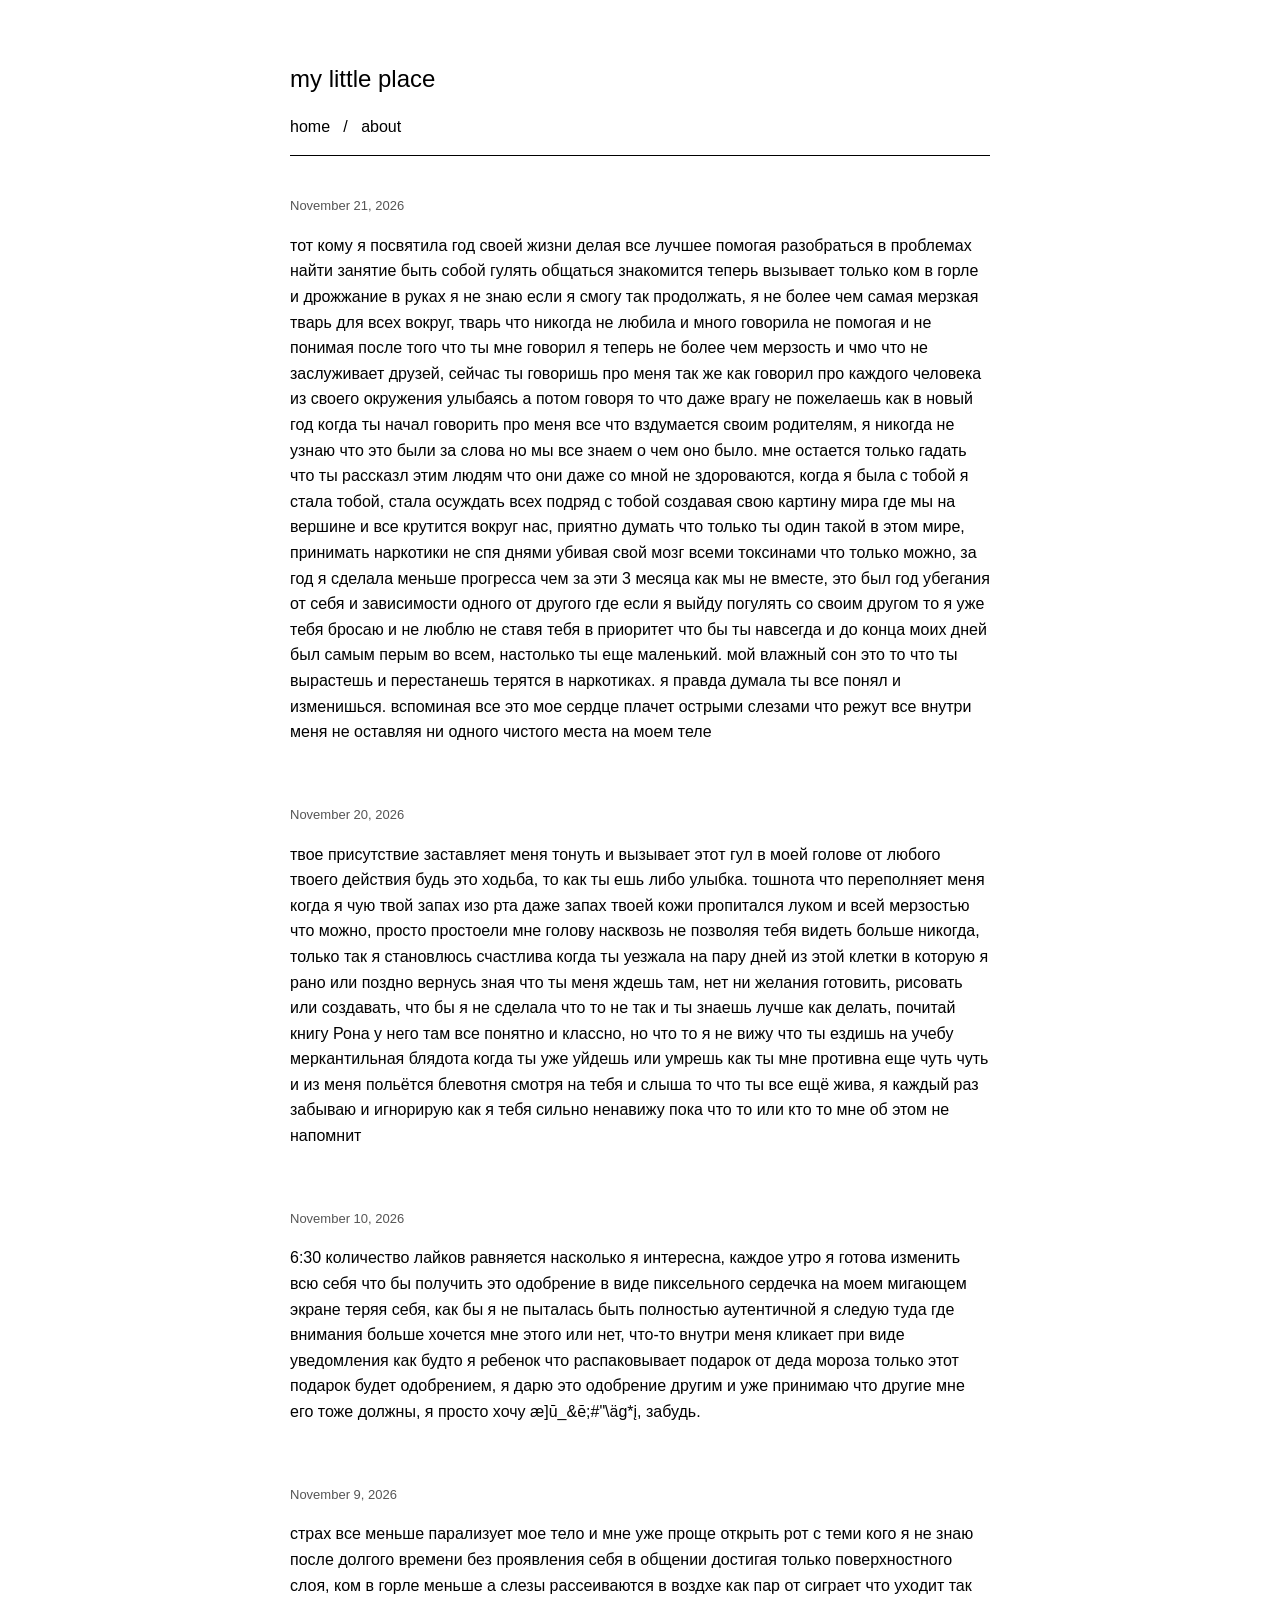
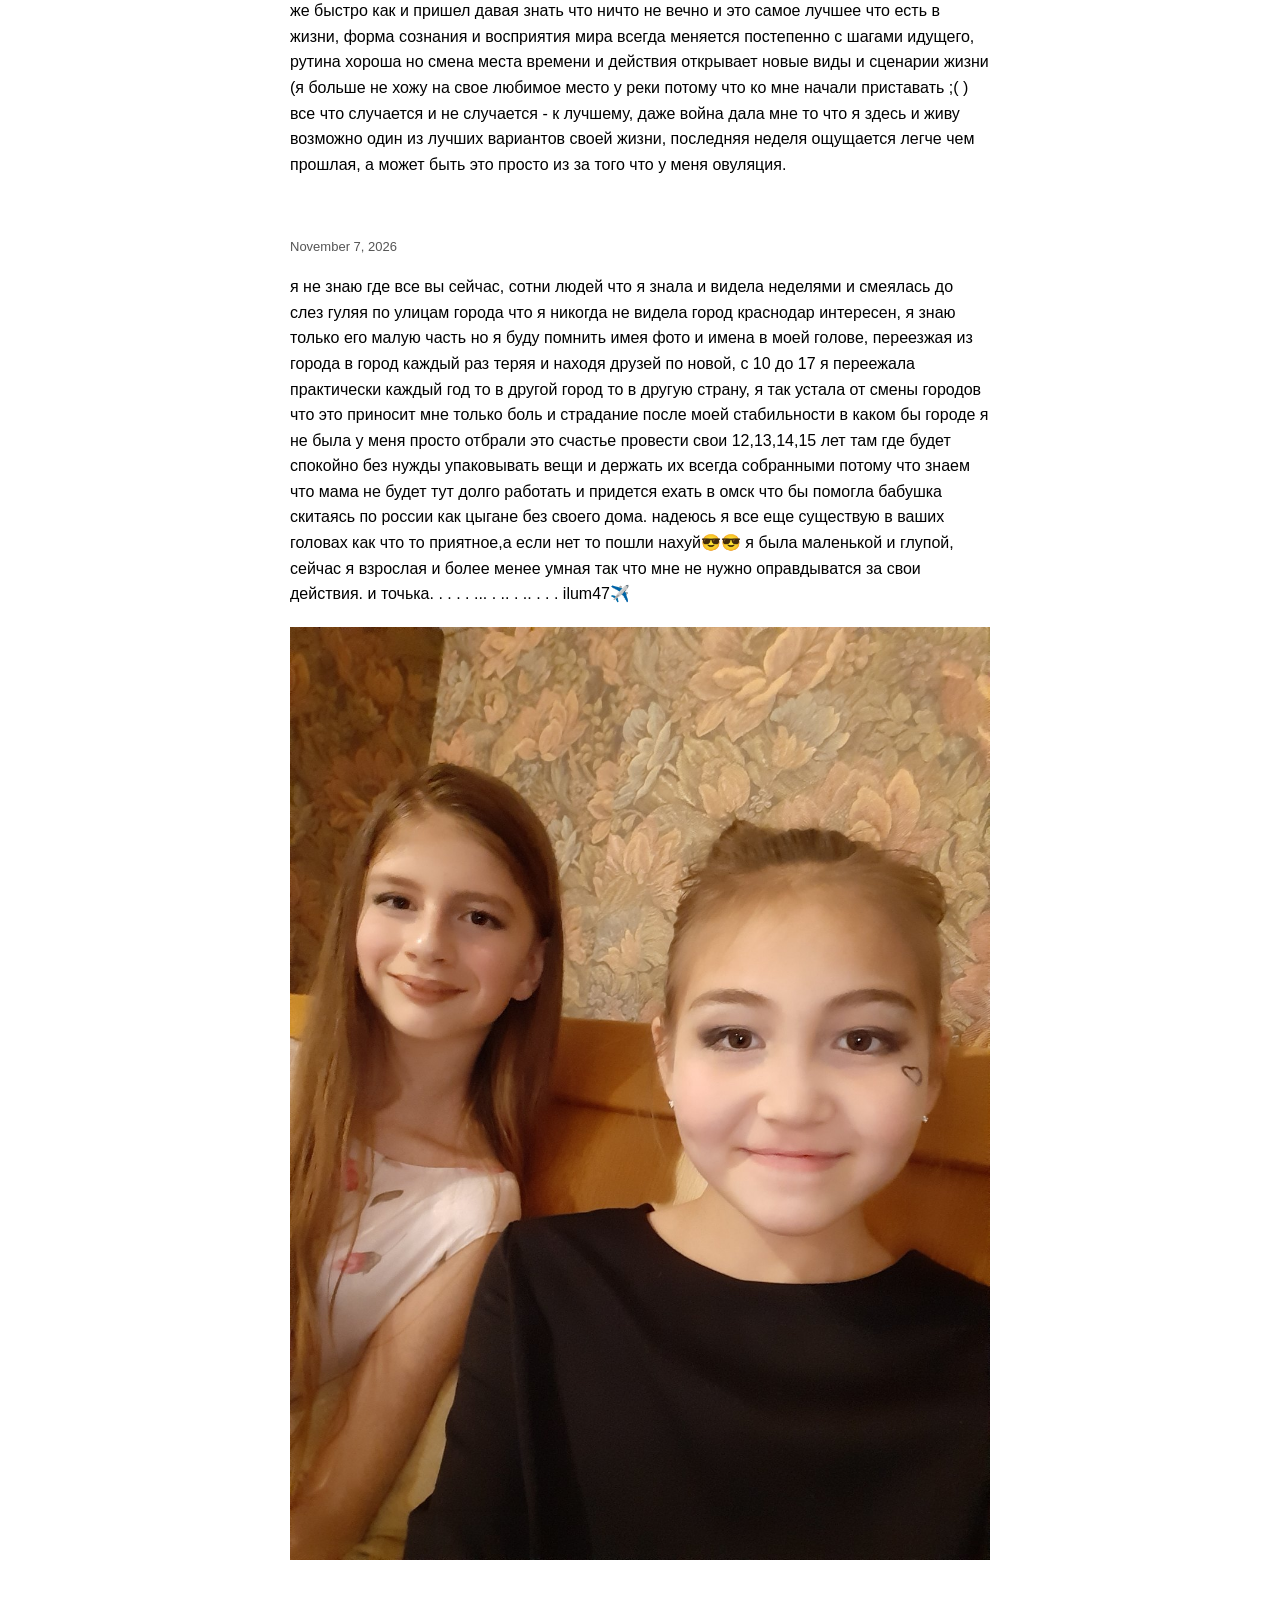
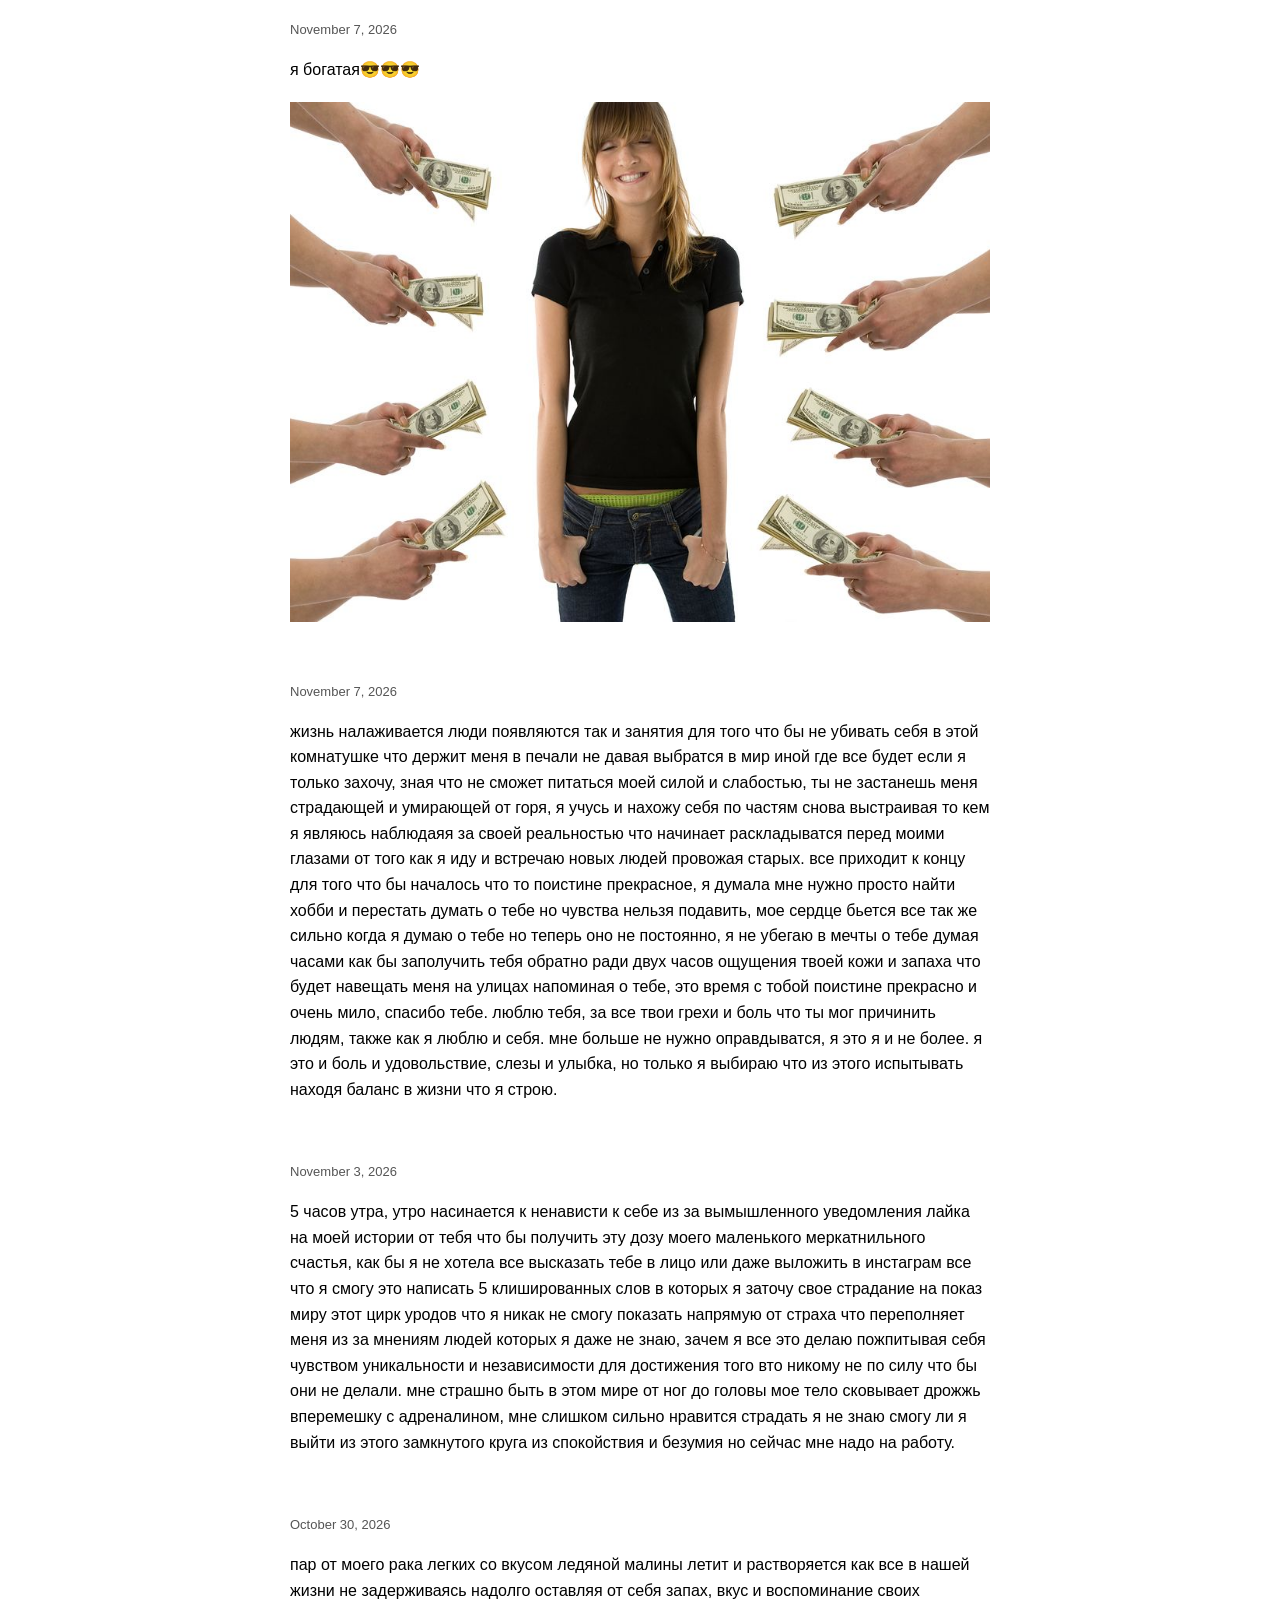
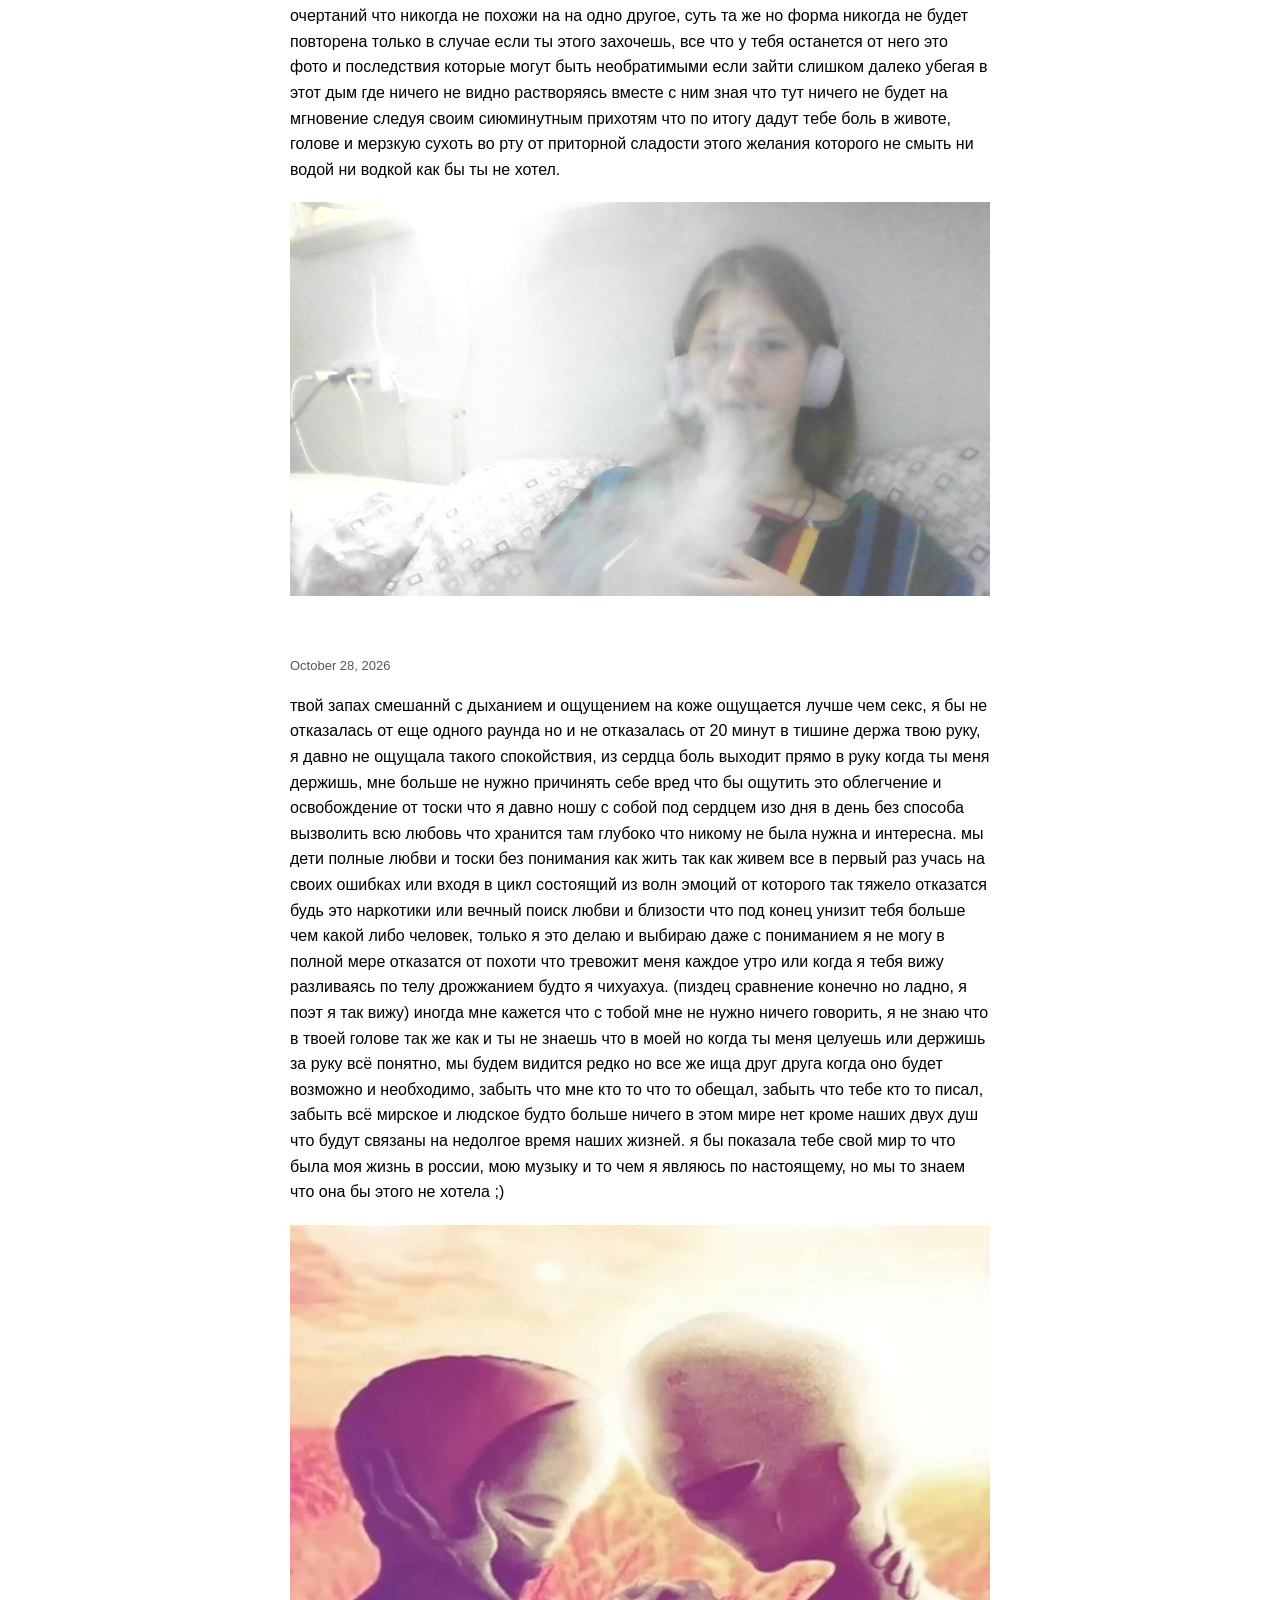
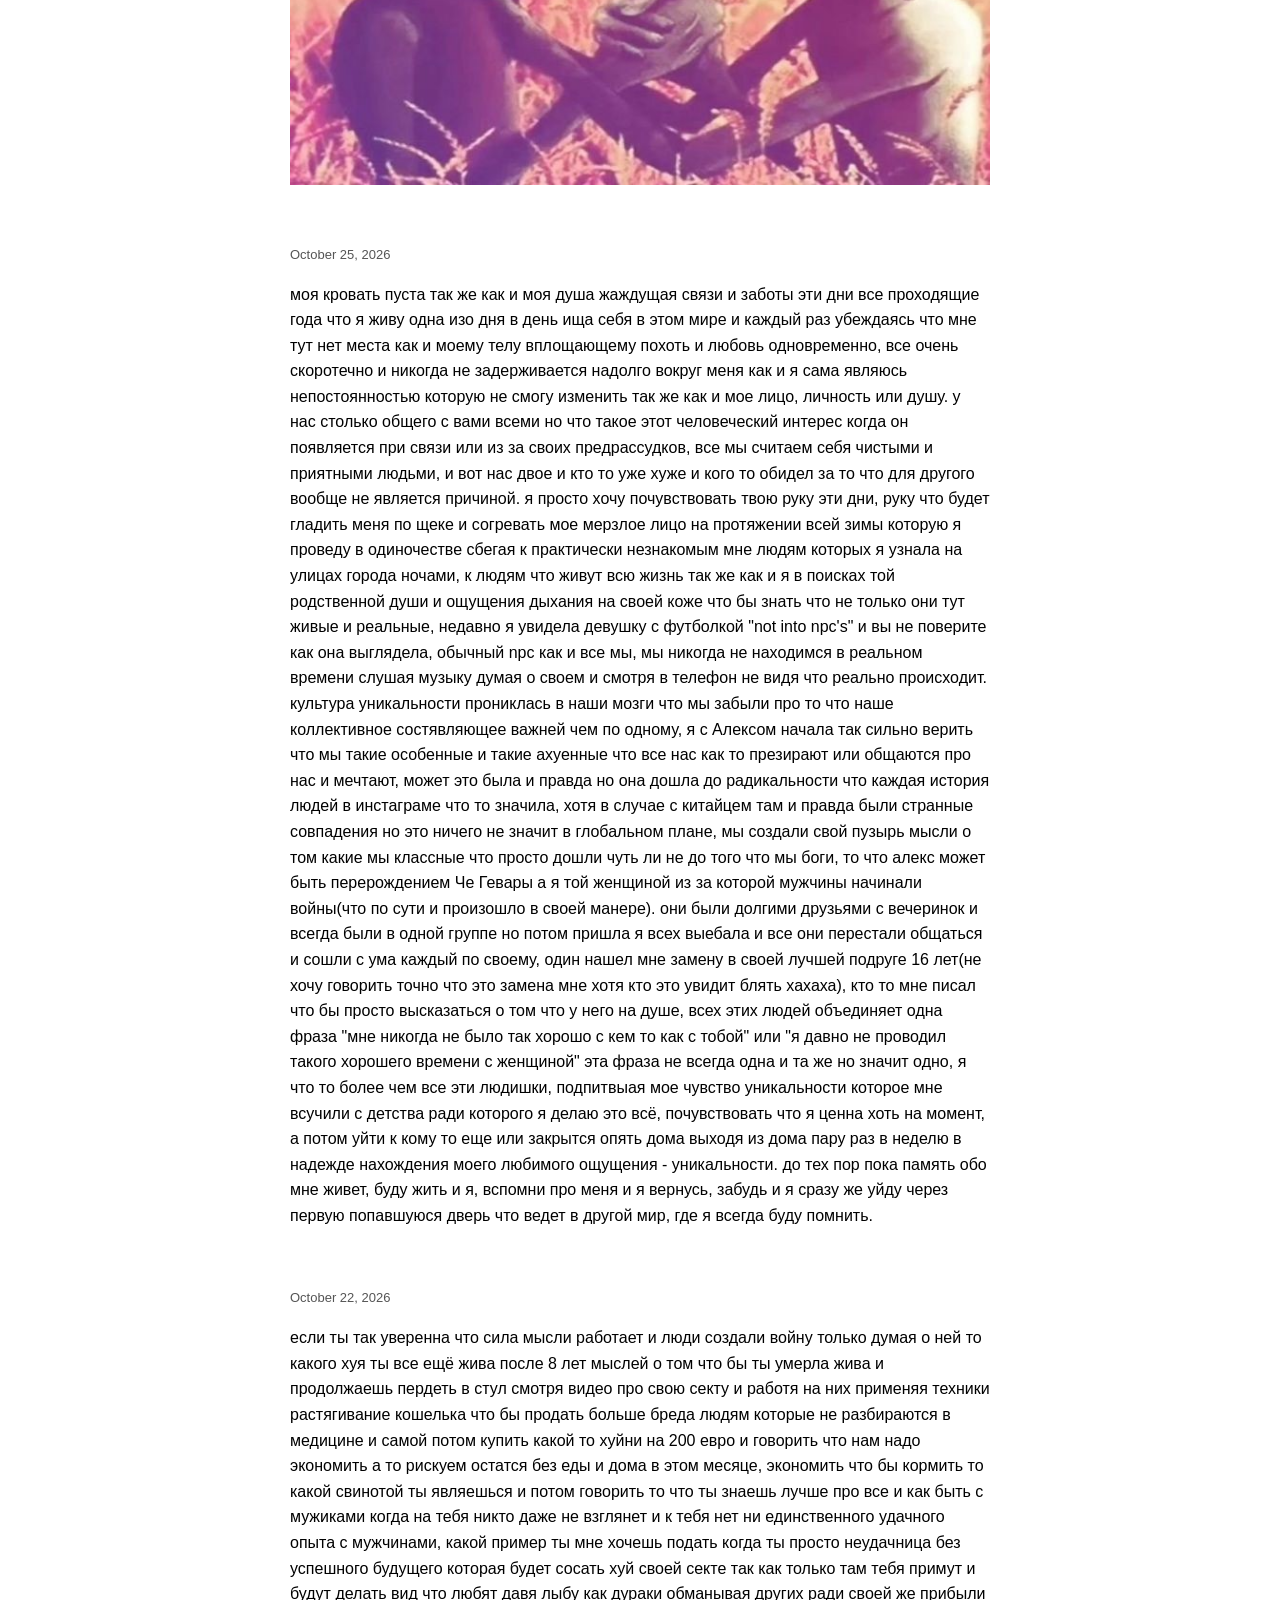
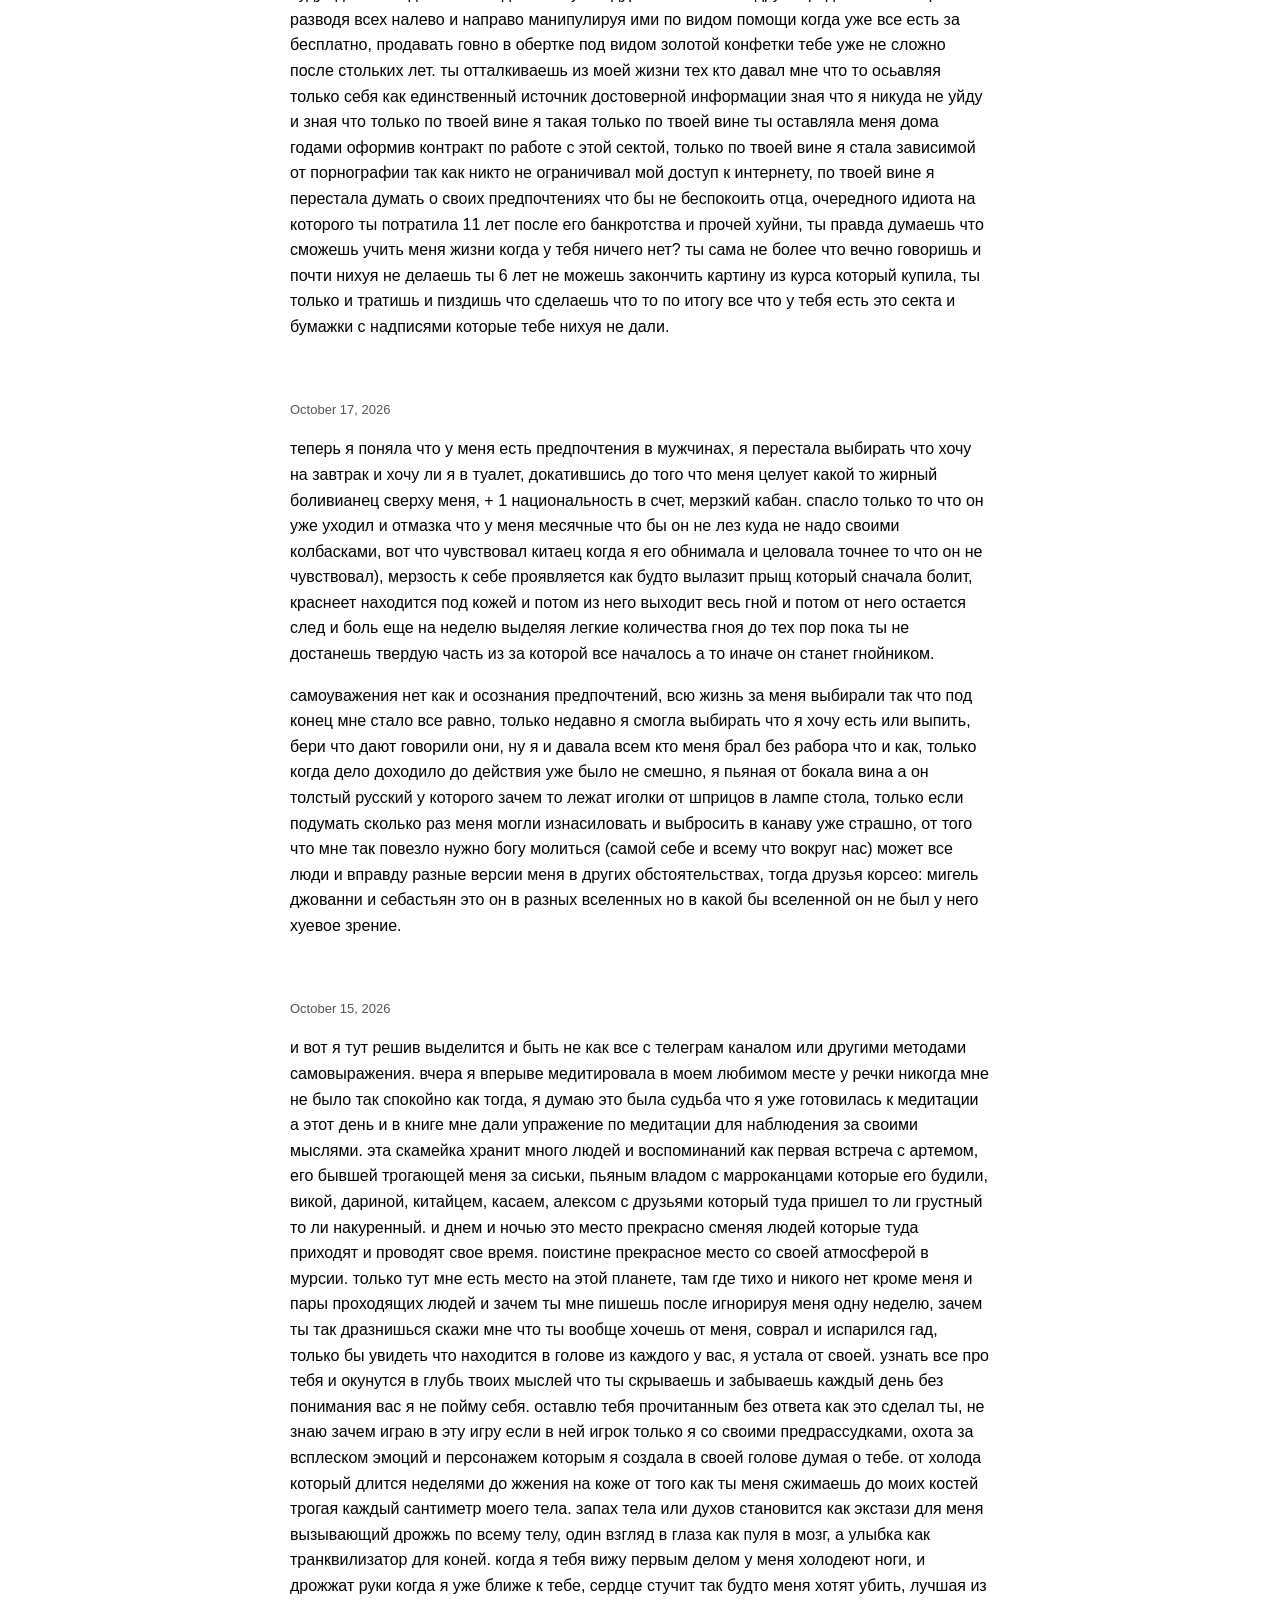
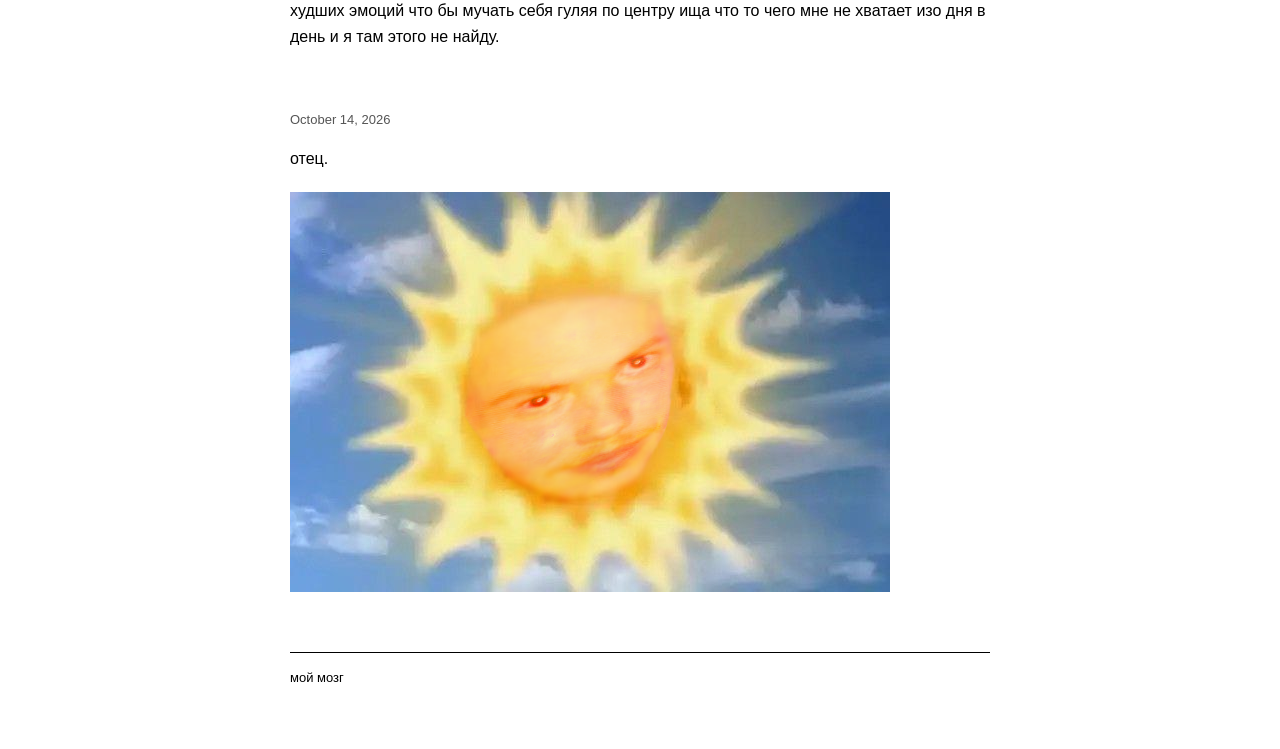
<file: app/index.html>
<!DOCTYPE html>
<html lang="en">

<head>
    <meta charset="UTF-8">
    <meta name="viewport" content="width=device-width, initial-scale=1.0">

    <title>my little place</title>

    <link rel="stylesheet" href="style.css">
</head>

<body>

    <header>
        <h1>my little place</h1>

        <nav>
            <a href="index.html">home</a>
            &nbsp; / &nbsp;
            <a href="about.html">about</a>
        </nav>
    </header>


    <main>

        <article class="post">

            <div class="date">
                November 21, 2026
            </div>

            <p>
             тот кому я посвятила год своей жизни делая все лучшее помогая разобраться в проблемах найти занятие быть собой гулять общаться знакомится теперь
                вызывает только ком в горле и дрожжание в руках я не знаю если я смогу так продолжать, я не более чем самая мерзкая тварь для всех вокруг, тварь что
                никогда не любила и много говорила не помогая и не понимая после того что ты мне говорил я теперь не более чем мерзость и чмо что не заслуживает 
                друзей, сейчас ты говоришь про меня так же как говорил про каждого человека из своего окружения улыбаясь а потом говоря то что даже врагу не пожелаешь
                как в новый год когда ты начал говорить про меня все что вздумается своим родителям, я никогда не узнаю что это были за слова но мы все знаем о чем
                оно было. мне остается только гадать что ты рассказл этим людям что они даже со мной не здороваются, когда я была с тобой я стала тобой, стала осуждать
                всех подряд с тобой создавая свою картину мира где мы на вершине и все крутится вокруг нас, приятно думать что только ты один такой в этом мире,
                принимать наркотики не спя днями убивая свой мозг всеми токсинами что только можно, за год я сделала меньше прогресса чем за эти 3 месяца как мы не 
                вместе, это был год убегания от себя и зависимости одного от другого где если я выйду погулять со своим другом то я уже тебя бросаю и не люблю не ставя
                тебя в приоритет что бы ты навсегда и до конца моих дней был самым перым во всем, настолько ты еще маленький. мой влажный сон это то что
                ты вырастешь и перестанешь терятся в наркотиках. я правда думала ты все понял и изменишься. вспоминая все это мое сердце плачет острыми слезами что режут
                все внутри меня не оставляя ни одного чистого места на моем теле

        </article>

                                <article class="post">

            <div class="date">
                November 20, 2026
            </div>

            <p>
                твое присутствие заставляет меня тонуть и вызывает этот гул в моей голове от любого твоего действия будь это ходьба, то как ты ешь либо улыбка.
                тошнота что переполняет меня когда я чую твой запах изо рта даже запах твоей кожи пропитался луком и всей мерзостью что можно,
                просто простоели мне голову насквозь не позволяя тебя видеть больше никогда, только так я становлюсь счастлива когда ты уезжала на пару
                дней из этой клетки в которую я рано или поздно вернусь зная что ты меня ждешь там, нет ни желания готовить, рисовать или создавать, что бы
                я не сделала что то не так и ты знаешь лучше как делать, почитай книгу Рона у него там все понятно и классно, но что то я не вижу что ты ездишь
                на учебу меркантильная блядота когда ты уже уйдешь или умрешь как ты мне противна еще чуть чуть и из меня польётся блевотня смотря на тебя
                и слыша то что ты все ещё жива, я каждый раз забываю и игнорирую как я тебя сильно ненавижу пока что то или кто то мне об этом не напомнит
            </p>

                                </article>
        
                        <article class="post">

            <div class="date">
                November 10, 2026
            </div>

            <p>
                6:30 количество лайков равняется насколько я интересна, каждое утро я готова изменить всю себя что бы получить это одобрение в виде пиксельного
                сердечка на моем мигающем экране теряя себя, как бы я не пыталась быть полностью аутентичной я следую туда где внимания больше
                хочется мне этого или нет, что-то внутри меня кликает при виде уведомления как будто я ребенок что распаковывает подарок от
                деда мороза только этот подарок будет одобрением, я дарю это одобрение другим и уже принимаю что другие мне его тоже должны, я просто
                хочу æ]ū_&ē;#"\äg*į, забудь.
            </p>

                        </article>

                <article class="post">

            <div class="date">
                November 9, 2026
            </div>

            <p>
                страх все меньше парализует мое тело и мне уже проще открыть рот с теми кого я не знаю после долгого времени без проявления себя в общении
                достигая только поверхностного слоя, ком в горле меньше а слезы рассеиваются в воздхе как пар от сиграет что уходит так же быстро как и пришел
                давая знать что ничто не вечно и это самое лучшее что есть в жизни, форма сознания и восприятия мира всегда меняется постепенно с шагами идущего,
                рутина хороша но смена места времени и действия открывает новые виды и сценарии жизни (я больше не хожу на свое любимое место у реки потому что 
                ко мне начали приставать ;( ) все что случается и не случается - к лучшему, даже война дала мне то что я здесь и живу возможно один из лучших
                вариантов своей жизни, последняя неделя ощущается легче чем прошлая, а может быть это просто из за того что у меня овуляция.
            </p>

                </article>

        <article class="post">

            <div class="date">
                November 7, 2026
            </div>

            <p>
                я не знаю где все вы сейчас, сотни людей что я знала и видела неделями и смеялась до слез гуляя по улицам города что я никогда не видела
                город краснодар интересен, я знаю только его малую часть но я буду помнить имея фото и имена в моей голове, переезжая из города в город
                каждый раз теряя и находя друзей по новой, с 10 до 17 я переежала практически каждый год то в другой город то в другую страну, я так устала
                от смены городов что это приносит мне только боль и страдание после моей стабильности в каком бы городе я не была у меня просто отбрали это
                счастье провести свои 12,13,14,15 лет там где будет спокойно без нужды упаковывать вещи и держать их всегда собранными потому что знаем что
                мама не будет тут долго работать и придется ехать в омск что бы помогла бабушка скитаясь по россии как цыгане без своего дома. надеюсь я все
                еще существую в ваших головах как что то приятное,а если нет то пошли нахуй😎😎 я была маленькой и глупой, сейчас я взрослая и более менее умная
                так что мне не нужно оправдыватся за свои действия. и точька. . . . . ... . .. . ..  . . . ilum47✈️
            </p>

             <img src="images/dayana.jpg" alt="">

                </article>
        
         <article class="post">

            <div class="date">
                November 7, 2026
            </div>

            <p>
                я богатая😎😎😎
            </p>

             <img src="images/money.jpg" alt="">

                </article>
        
        <article class="post">

            <div class="date">
                November 7, 2026
            </div>

            <p>
                жизнь налаживается люди появляются так и занятия для того что бы не убивать себя в этой комнатушке что держит меня в печали
                не давая выбратся в мир иной где все будет если я только захочу, зная что не сможет питаться моей силой и слабостью, ты не
                застанешь меня страдающей и умирающей от горя, я учусь и нахожу себя по частям снова выстраивая то кем я являюсь наблюдаяя за
                своей реальностью что начинает раскладыватся перед моими глазами от того как я иду и встречаю новых людей провожая старых. 
                все приходит к концу для того что бы началось что то поистине прекрасное, я думала мне нужно просто найти хобби и перестать
                думать о тебе но чувства нельзя подавить, мое сердце бьется все так же сильно когда я думаю о тебе но теперь оно не постоянно,
                я не убегаю в мечты о тебе думая часами как бы заполучить тебя обратно ради двух часов ощущения твоей кожи и запаха что будет
                навещать меня на улицах напоминая о тебе, это время с тобой поистине прекрасно и очень мило, спасибо тебе. люблю тебя, за все
                твои грехи и боль что ты мог причинить людям, также как я люблю и себя. мне больше не нужно оправдыватся, я это я и не более.
                я это и боль и удовольствие, слезы и улыбка, но только я выбираю что из этого испытывать находя баланс в жизни что я строю. 
            </p>

                </article>
        
            <article class="post">

            <div class="date">
                November 3, 2026
            </div>

            <p>
                5 часов утра, утро насинается к ненависти к себе из за вымышленного уведомления лайка на моей истории от тебя что бы получить
                эту дозу моего маленького меркатнильного счастья, как бы я не хотела все высказать тебе в лицо или даже выложить в инстаграм
                все что я смогу это написать 5 клишированных слов в которых я заточу свое страдание на показ миру этот цирк уродов что
                я никак не смогу показать напрямую от страха что переполняет меня из за мнениям людей которых я даже не знаю, зачем
                я все это делаю пожпитывая себя чувством уникальности и независимости для достижения того вто никому не по силу что бы они
                не делали. мне страшно быть в этом мире от ног до головы мое тело сковывает дрожжь вперемешку с адреналином, мне слишком 
                сильно нравится страдать я не знаю смогу ли я выйти из этого замкнутого круга из спокойствия и безумия но сейчас мне надо на
                работу.
            </p>

                </article>

        <article class="post">

            <article class="post">

            <div class="date">
                October 30, 2026
            </div>

            <p>
                пар от моего рака легких со вкусом ледяной малины летит и растворяется как все в нашей жизни не задерживаясь надолго
                оставляя от себя запах, вкус и воспоминание своих очертаний что никогда не похожи на на одно другое, суть та же но форма
                никогда не будет повторена только в случае если ты этого захочешь, все что у тебя останется от него это фото и последствия
                которые могут быть необратимыми если зайти слишком далеко убегая в этот дым где ничего не видно растворяясь вместе с ним
                зная что тут ничего не будет на мгновение следуя своим сиюминутным прихотям что по итогу дадут тебе боль в животе, голове и
                мерзкую сухоть во рту от приторной сладости этого желания которого не смыть ни водой ни водкой как бы ты не хотел.
            </p>

            <img src="images/smoke.jpg" alt="">

        </article>

            <div class="date">
                October 28, 2026
            </div>

            <p>
                твой запах смешаннй с дыханием и ощущением на коже ощущается лучше чем секс, я бы не отказалась от еще одного раунда
                но и не отказалась от 20 минут в тишине держа твою руку, я давно не ощущала такого спокойствия, из сердца боль выходит
                прямо в руку когда ты меня держишь, мне больше не нужно причинять себе вред что бы ощутить это облегчение и освобождение 
                от тоски что я давно ношу с собой под сердцем изо дня в день без способа вызволить всю любовь что хранится там глубоко что 
                никому не была нужна и интересна. мы дети полные любви и тоски без понимания как жить так как живем все в первый раз учась
                на своих ошибках или входя в цикл состоящий из волн эмоций от которого так тяжело отказатся будь это наркотики или вечный поиск
                любви и близости что под конец унизит тебя больше чем какой либо человек, только я это делаю и выбираю даже с пониманием
                я не могу в полной мере отказатся от похоти что тревожит меня каждое утро или когда я тебя вижу разливаясь по телу дрожжанием
                будто я чихуахуа. (пиздец сравнение конечно но ладно, я поэт я так вижу) иногда мне кажется что с тобой мне не нужно ничего говорить,
                я не знаю что в твоей голове так же как и ты не знаешь что в моей но когда ты меня целуешь или держишь за руку всё понятно, мы
                будем видится редко но все же ища друг друга когда оно будет возможно и необходимо, забыть что мне кто то что то обещал, забыть
                что тебе кто то писал, забыть всё мирское и людское будто больше ничего в этом мире нет кроме наших двух душ что будут
                связаны на недолгое время наших жизней. я бы показала тебе свой мир то что была моя жизнь в россии, мою музыку и то чем я являюсь
                по настоящему, но мы то знаем что она бы этого не хотела ;) 
            </p>

            <img src="images/meme.jpg" alt="">

        </article>

        <article class="post">

            <div class="date">
                October 25, 2026
            </div>

            <p>
                моя кровать пуста так же как и моя душа жаждущая связи и заботы эти дни все проходящие года что я 
                живу одна изо дня в день ища себя в этом мире и каждый раз убеждаясь что мне тут нет места как и 
                моему телу вплощающему похоть и любовь одновременно, все очень скоротечно и никогда не задерживается
                надолго вокруг меня как и я сама являюсь непостоянностью которую не смогу изменить так же как и мое лицо,
                личность или душу. у нас столько общего с вами всеми но что такое этот человеческий интерес когда он
                появляется при связи или из за своих предрассудков, все мы считаем себя чистыми и приятными людьми,
                и вот нас двое и кто то уже хуже и кого то обидел за то что для другого вообще не является причиной.
                я просто хочу почувствовать твою руку эти дни, руку что будет гладить меня по щеке и согревать мое мерзлое
                лицо на протяжении всей зимы которую я проведу в одиночестве сбегая к практически незнакомым мне людям
                которых я узнала на улицах города ночами, к людям что живут всю жизнь так же как и я в поисках той 
                родственной души и ощущения дыхания на своей коже что бы знать что не только они тут живые и реальные,
                недавно я увидела девушку с футболкой "not into npc's" и вы не поверите как она выглядела, обычный npc
                как и все мы, мы никогда не находимся в реальном времени слушая музыку думая о своем и смотря в телефон
                не видя что реально происходит. культура уникальности прониклась в наши мозги что мы забыли про то что
                наше коллективное состявляющее важней чем по одному, я с Алексом начала так сильно верить что мы
                такие особенные и такие ахуенные что все нас как то презирают или общаются про нас и мечтают, может это
                была и правда но она дошла до радикальности что каждая история людей в инстаграме что то значила, хотя
                в случае с китайцем там и правда были странные совпадения но это ничего не значит в глобальном плане,
                мы создали свой пузырь мысли о том какие мы классные что просто дошли чуть ли не до того что мы боги, то 
                что алекс может быть перерождением Че Гевары а я той женщиной из за которой мужчины начинали войны(что 
                по сути и произошло в своей манере). они были долгими друзьями с вечеринок и всегда были в одной группе
                но потом пришла я всех выебала и все они перестали общаться и сошли с ума каждый по своему, один нашел мне
                замену в своей лучшей подруге 16 лет(не хочу говорить точно что это замена мне хотя кто это увидит блять хахаха),
                кто то мне писал что бы просто высказаться о том что у него на душе, всех этих людей объединяет одна фраза
                "мне никогда не было так хорошо с кем то как с тобой" или "я давно не проводил такого хорошего времени с женщиной" 
                эта фраза не всегда одна и та же но значит одно, я что то более чем все эти людишки, подпитвыая мое чувство
                уникальности которое мне всучили с детства ради которого я делаю это всё, почувствовать что я ценна хоть на момент,
                а потом уйти к кому то еще или закрытся опять дома выходя из дома пару раз в неделю в надежде нахождения
                моего любимого ощущения - уникальности. до тех пор пока память обо мне живет, буду жить и я, вспомни про меня
                и я вернусь, забудь и я сразу же уйду через первую попавшуюся дверь что ведет в другой мир, где я всегда буду помнить.
            </p>


        </article>

        <article class="post">

            <div class="date">
                October 22, 2026
            </div>

            <p>
                если ты так уверенна что сила мысли работает и люди создали войну только думая о ней то какого хуя ты все ещё жива
                после 8 лет мыслей о том что бы ты умерла жива и продолжаешь пердеть в стул смотря видео про свою секту и работя на них
                применяя техники растягивание кошелька что бы продать больше бреда людям которые не разбираются в медицине и самой потом
                купить какой то хуйни на 200 евро и говорить что нам надо экономить а то рискуем остатся без еды и дома в этом месяце,
                экономить что бы кормить то какой свинотой ты являешься и потом говорить то что ты знаешь лучше про все и как быть с мужиками
                когда на тебя никто даже не взглянет и к тебя нет ни единственного удачного опыта с мужчинами, какой пример ты мне хочешь
                подать когда ты просто неудачница без успешного будущего которая будет сосать хуй своей секте так как только там тебя примут
                и будут делать вид что любят давя лыбу как дураки обманывая других ради своей же прибыли разводя всех налево и направо 
                манипулируя ими по видом помощи когда уже все есть за бесплатно, продавать говно в обертке под видом золотой конфетки
                тебе уже не сложно после стольких лет. ты отталкиваешь из моей жизни тех кто давал мне что то осьавляя только себя как
                единственный источник достоверной информации зная что я никуда не уйду и зная что только по твоей вине я такая
                только по твоей вине ты оставляла меня дома годами оформив контракт по работе с этой сектой, только по
                твоей вине я стала зависимой от порнографии так как никто не ограничивал мой доступ к интернету,
                по твоей вине я перестала думать о своих предпочтениях что бы не беспокоить отца, очередного идиота на которого ты
                потратила 11 лет после его банкротства и прочей хуйни, ты правда думаешь что сможешь учить меня жизни когда у тебя ничего нет?
                ты сама не более что вечно говоришь и почти нихуя не делаешь ты 6 лет не можешь закончить картину из курса который купила,
                ты только и тратишь и пиздишь что сделаешь что то по итогу все что у тебя есть это секта и бумажки с надписями которые тебе
                нихуя не дали.
            </p>


        </article>
        
        <article class="post">

            <div class="date">
                October 17, 2026
            </div>

            <p>
                теперь я поняла что у меня есть предпочтения в мужчинах, я перестала выбирать что хочу на завтрак 
                и хочу ли я в туалет, докатившись до того что меня целует какой то жирный боливианец сверху меня,
                + 1 национальность в счет, мерзкий кабан. спасло только то что он уже уходил и отмазка что у меня месячные
                что бы он не лез куда не надо своими колбасками, вот что чувствовал китаец когда я его обнимала и целовала
                точнее то что он не чувствовал), мерзость к себе проявляется как будто вылазит прыщ который сначала болит, краснеет
                находится под кожей и потом из него выходит весь гной и потом от него остается след и боль еще на неделю выделяя 
                легкие количества гноя до тех пор пока ты не достанешь твердую часть из за которой все началось а то иначе он станет гнойником.
                 <p>
                самоуважения нет как и осознания предпочтений, всю жизнь за меня выбирали так что под конец мне стало все равно,
                только недавно я смогла выбирать что я хочу есть или выпить, бери что дают говорили они, ну я и давала всем кто меня брал
                без рабора что и как, только когда дело доходило до действия уже было не смешно, я пьяная от бокала вина а он толстый русский у которого
                зачем то лежат иголки от шприцов в лампе стола, только если подумать сколько раз меня могли изнасиловать и выбросить в канаву
                уже страшно, от того что мне так повезло нужно богу молиться (самой себе и всему что вокруг нас) может все люди и вправду
                разные версии меня в других обстоятельствах, тогда друзья корсео: мигель джованни и себастьян это он в разных вселенных
                но в какой бы вселенной он не был у него хуевое зрение.
            </p>
        
        </article>

        <!-- NEW POST -->

        <article class="post">

            <div class="date">
                October 15, 2026
            </div>

            <p>
                и вот я тут решив выделится и быть не как все с телеграм каналом или другими методами самовыражения.
                вчера я вперыве медитировала в моем любимом месте у речки никогда мне не было так спокойно как тогда,
                я думаю это была судьба что я уже готовилась к медитации а этот день и в книге мне дали упражение по
                медитации для наблюдения за своими мыслями. эта скамейка хранит много людей и воспоминаний как первая встреча с артемом,
                его бывшей трогающей меня за сиськи, пьяным владом с марроканцами которые его будили, викой, дариной,
                китайцем, касаем, алексом с друзьями который туда пришел то ли грустный то ли накуренный. и днем и ночью это место прекрасно
                сменяя людей которые туда приходят и проводят свое время. поистине прекрасное место со своей атмосферой в мурсии.
                только тут мне есть место на этой планете, там где тихо и никого нет кроме меня и пары проходящих людей
                и зачем ты мне пишешь после игнорируя меня одну неделю, зачем ты так дразнишься скажи мне что ты вообще хочешь
                от меня, соврал и испарился гад, только бы увидеть что находится в голове из каждого у вас, я устала от своей.
                узнать все про тебя и окунутся в глубь твоих мыслей что ты скрываешь и забываешь каждый день без понимания вас
                я не пойму себя. оставлю тебя прочитанным без ответа как это сделал ты, не знаю зачем играю в эту игру
                если в ней игрок только я со своими предрассудками, охота за всплеском эмоций и персонажем которым
                я создала в своей голове думая о тебе. от холода который длится неделями до жжения на коже от того как ты меня сжимаешь 
                до моих костей трогая каждый сантиметр моего тела. запах тела или духов становится как экстази для меня
                вызывающий дрожжь по всему телу, один взгляд в глаза как пуля в мозг, а улыбка как транквилизатор для коней.
                когда я тебя вижу первым делом у меня холодеют ноги, и дрожжат руки когда я уже ближе к тебе, сердце стучит
                так будто меня хотят убить, лучшая из худших эмоций что бы мучать себя гуляя по центру ища что то
                чего мне не хватает изо дня в день и я там этого не найду.
            </p>

        </article>


        <!-- БАЗА -->

        <article class="post">

            <div class="date">
                October 14, 2026
            </div>

            <p>
                отец.
            </p>

            <img src="images/image (3).png" alt="">

        </article>


    </main>


    <footer>
        мой мозг
    </footer>

</body>

</html>
</file>
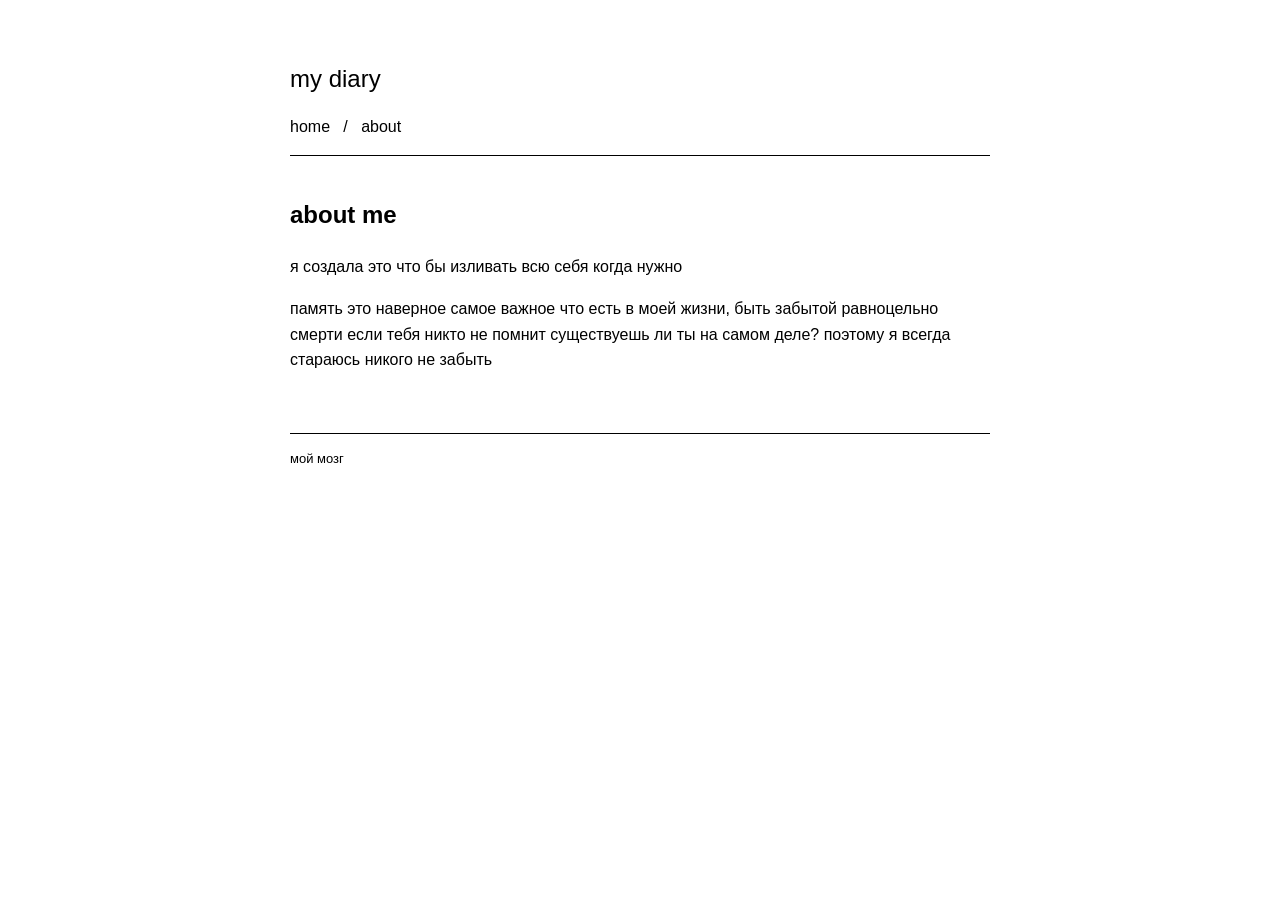
<file: app/about.html>
<!DOCTYPE html>
<html lang="en">
<head>
    <meta charset="UTF-8">
    <meta name="viewport" content="width=device-width, initial-scale=1.0">
    <title>my diary — about</title>
    
    <link rel="stylesheet" href="style.css">
</head>

<body>

    <header>
        <h1>my diary</h1>

        <nav>
            <a href="index.html">home</a>
            &nbsp; / &nbsp;
            <a href="about.html">about</a>
        </nav>
    </header>

    <main>

        <h2>about me</h2>

        <p>
            я создала это что бы изливать всю себя когда нужно
        </p>

        <p>
            память это наверное самое важное что есть в моей жизни,
            быть забытой равноцельно смерти если тебя никто не помнит
            существуешь ли ты на самом деле? поэтому я всегда стараюсь
            никого не забыть
        </p>

    </main>

    <footer>
        мой мозг
    </footer>

</body>
</html>
</file>
<file: app/style.css>
body {
    background: white;
    color: black;

    font-family: Arial, sans-serif;

    max-width: 700px;
    margin: 60px auto;

    padding: 0 20px;

    line-height: 1.6;
}


header {
    border-bottom: 1px solid black;

    margin-bottom: 40px;
    padding-bottom: 15px;
}


h1 {
    font-size: 24px;
    font-weight: normal;
}


nav a {
    color: black;
    text-decoration: none;
}


nav a:hover {
    text-decoration: underline;
}


.post {
    margin-bottom: 60px;
}


.date {
    font-size: 13px;
    color: #555;

    margin-bottom: 10px;
}


.post img {
    display: block;

    max-width: 100%;
    height: auto;

    margin-top: 20px;
}


footer {
    border-top: 1px solid black;

    margin-top: 60px;
    padding-top: 15px;

    font-size: 13px;
}
</file>
